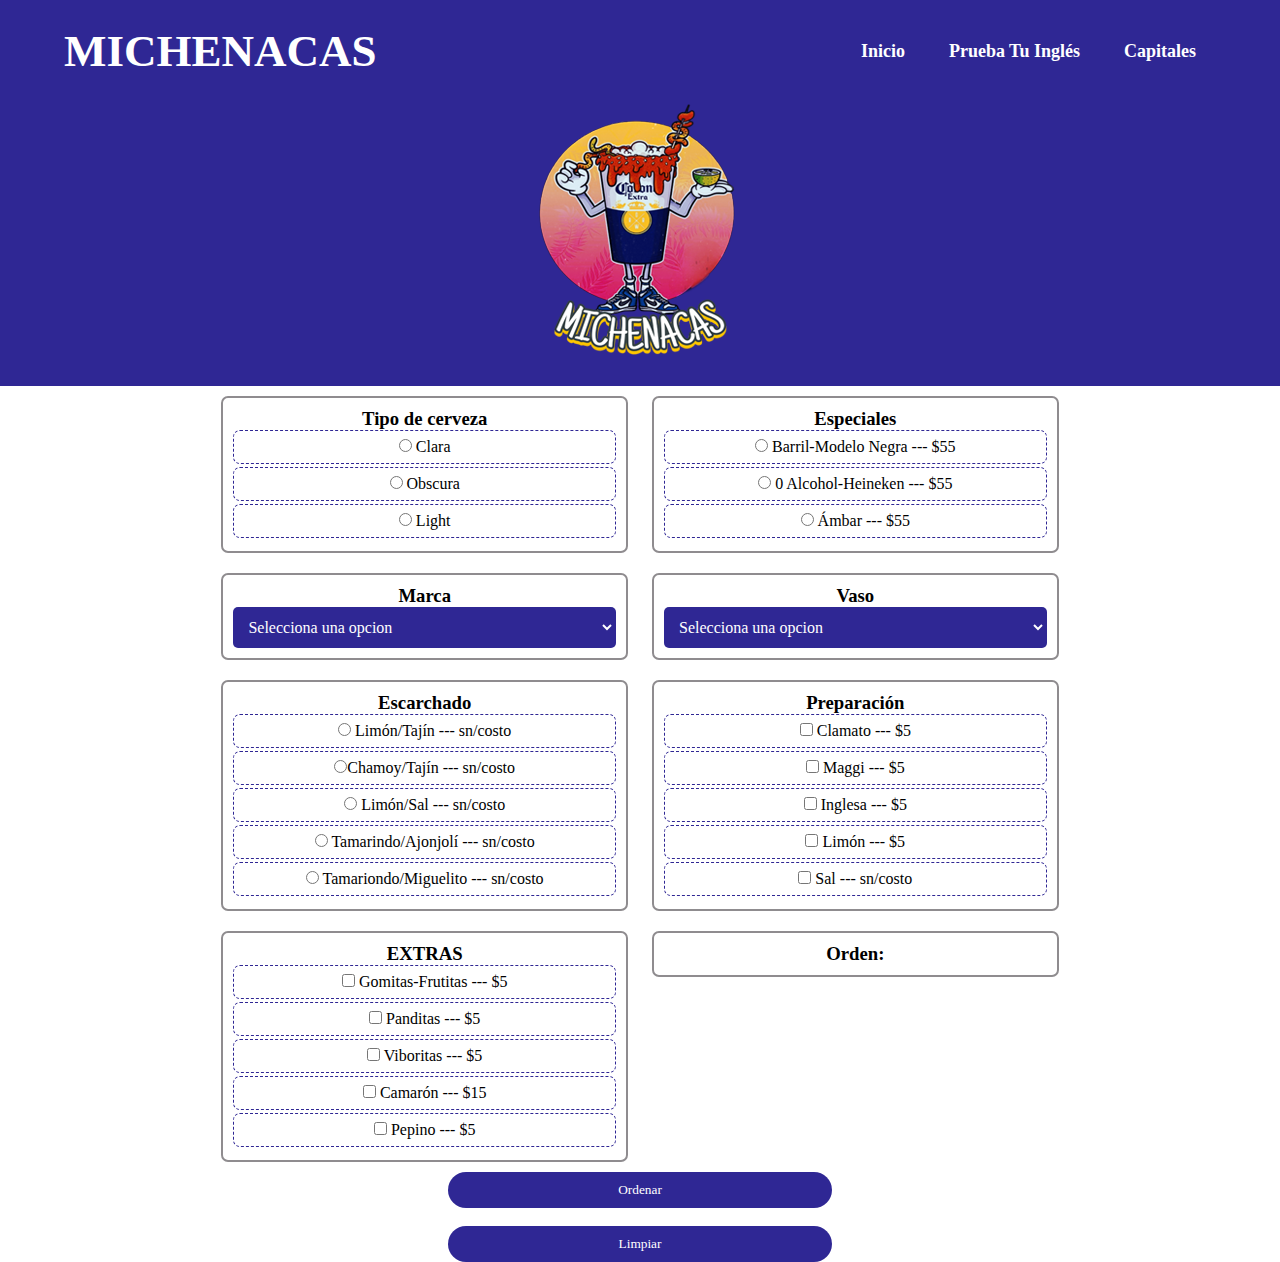
<file: cotizadorMicheN.html>
<!DOCTYPE html>
<html lang="en">

<head>
    <meta charset="UTF-8">
    <meta name="viewport" content="width=device-width, initial-scale=1.0">
    <link rel="icon" type="image/x-icon" href="assets/Logo.png" />
    <title>MICHENACAS</title>
    <link rel="stylesheet" href="cssOr/styles2.css">
</head>

<body>
    
    <header class="content4">
        <nav>
            <h1 class="content5">MICHENACAS</h1>
            <ul>
                <li><a class="content6" href="index.html">Inicio</a></li>
                <li><a class="content6" href="cuestionario.html">Prueba Tu Inglés</a></li>
                <li><a class="content6" href="capitales.html">Capitales</a></li>
            </ul>
        </nav>
        <img src="assets/MICHES.png" alt="">

    </header>
    <!-- <div class="container1">
        <div class="slider">
            <ul>
                <li><img src="assets/imagenesC/Portada1.jpg" alt=""></li>
                <li><img src="assets/imagenesC/MichesBienNacas.png" alt=""></li>
                <li><img src="assets/imagenesC/mesa.png" alt=""></li>
                <li><img src="assets/imagenesC/Tarros.png" alt=""></li>
                <li><img src="assets/imagenesC/Vaso.png" alt=""></li>
            </ul>
        </div>
    </div> -->
    <!-- OPCIONES -->
<div class="content7">
    <section class="question-section" id="sec01">
        <h3 class="content9">Tipo de cerveza</h3> <!--Pregunta 1-->
        <label class="content10">
            <input type="radio" value=0 name="sec01"> Clara
        </label>
        <label class="content10">
            <input type="radio" value=0 name="sec01"> Obscura
        </label>
        <label class="content10">
            <input type="radio" value=0 name="sec01"> Light
        </label>
    </section>

    <section class="question-section" id="sec02">
        <h3 class="content9">Especiales</h3>
        <label class="content10">
            <input type="radio" value=55 name="sec02"> Barril-Modelo Negra --- $55
        </label>
        <label class="content10">
            <input type="radio" value=55 name="sec02"> 0 Alcohol-Heineken --- $55
        </label>
        <label class="content10">
            <input type="radio" value=55 name="sec02"> Ámbar --- $55
        </label>
    </section>

    <section class="question-section" id="sec02">
        <!-- <label for="capitalselection">Marca</label> -->
        <h3 class="content9">Marca</h3>
        <select class="content11" name="capital01" id="capitalseleccion1" onchange="ShowSelected();">
            <option class="content11 select option" value="">Selecciona una opcion</option>
            <option class="content11" value=45>Corona --- $45</option>
            <option class="content11" value=45>Victoria --- $45</option>
            <option class="content11" value=42>Tecate --- $42</option>
            <option class="content11" value=50>Leon --- $50</option>
            <option class="content11" value=34>Indio --- $34</option>
            <option class="content11" value=50>Modelo --- $50</option>
        </select>
    </section>
    
    <section class="question-section" id="sec04">
            <h3 class="content9">Vaso</h3>
        <select class="content11" name="capital01" id="capitalseleccion2" onchange="ShowSelected();">
            <option class="content11 select option" value="">Selecciona una opcion</option>
            <option class="content11" value=10>Normal --- $10</option>
            <option class="content11" value=35>Tarro --- $35</option>
            <option class="content11" value=20>KittyChela --- $20</option>
            <option class="content11" value=45>LicuaChela --- $45</option>
            <option class="content11" value=20>RotoChela --- $20</option>
            <option class="content11" value=35>Crayola --- $35</option>
        </select>
    </section>

    <!-- <section class="question-section" id="sec05">
            <h3 class="content9">Escarchado</h3>
        <select class="content11" name="capital01" id="capitalseleccion1" onchange="ShowSelected();">
            <option class="content11 select option" value="">Selecciona una opcion</option>
            <option class="content11" value="0">Limón/Tajín</option>
            <option class="content11" value="0">chamoy/Tajín</option>
            <option class="content11" value="0">limón/sal</option>
            <option class="content11" value="0">Tamarindo/ajonjolí</option>
            <option class="content11" value="0">Tamariondo/miguelito</option>
        </select>
    </section> -->

    <section class="question-section" id="sec07">
        <h3 class="content9">Escarchado</h3> <!--Pregunta 6-->
        <label class="content10">
            <input type="radio" value=0 name="sec07"> Limón/Tajín --- sn/costo
        </label>
        <label class="content10">
            <input type="radio" value=0 name="sec07">Chamoy/Tajín --- sn/costo
        </label>
        <label class="content10">
            <input type="radio" value=0 name="sec07"> Limón/Sal --- sn/costo
        </label>
        <label class="content10">
            <input type="radio" value=0 name="sec07"> Tamarindo/Ajonjolí --- sn/costo
        </label>
        <label class="content10">
            <input type="radio" value=0 name="sec07"> Tamariondo/Miguelito --- sn/costo
        </label>
    </section>

        <section class="question-section" id="sec06">
            <h3 class="content9">Preparación</h3> <!--Pregunta 4-->
            <label class="content10">
                <input type="checkbox" value=5 name="sec06"> Clamato --- $5
            </label>
            <label class="content10">
                <input type="checkbox" value=5 name="sec06"> Maggi  --- $5
            </label>
            <label class="content10">
                <input type="checkbox" value=5 name="sec06"> Inglesa  --- $5
            </label>
            <label class="content10">
                <input type="checkbox" value=5 name="sec06"> Limón --- $5
            </label>
            <label class="content10">
                <input type="checkbox" value=0 name="sec06"> Sal --- sn/costo
            </label>
        </section>

        <section class="question-section" id="sec07">
            <h3 class="content9">EXTRAS</h3> <!--Pregunta 6-->
            <label class="content10">
                <input type="checkbox" value=5 name="sec07"> Gomitas-Frutitas  --- $5
            </label>
            <label class="content10">
                <input type="checkbox" value=5 name="sec07"> Panditas  --- $5
            </label>
            <label class="content10">
                <input type="checkbox" value=5 name="sec07"> Viboritas  --- $5
            </label>
            <label class="content10">
                <input type="checkbox" value=15 name="sec07"> Camarón  --- $15
            </label>
            <label class="content10">
                <input type="checkbox" value=5 name="sec07"> Pepino  --- $5
            </label>
        </section>

        <section class="question-section">
            <h3 class="content9">Orden:</h3>
            <!-- <div id="resumenCompra"></div> -->
            <h2 id='textosalida'></h2>
        </section>
        <!-- <section class="question-section">
            <h2 id="textosalidaTotal"></h2>
        </section> -->
		
    
        <button class="content8" id='sumar'>Ordenar</button><br> 
        <button class="content8" id='reset'>Limpiar</button>
    </p>  
</div>
<script src="jsOr/cotizasorJs.js"></script>
</body>
</file>
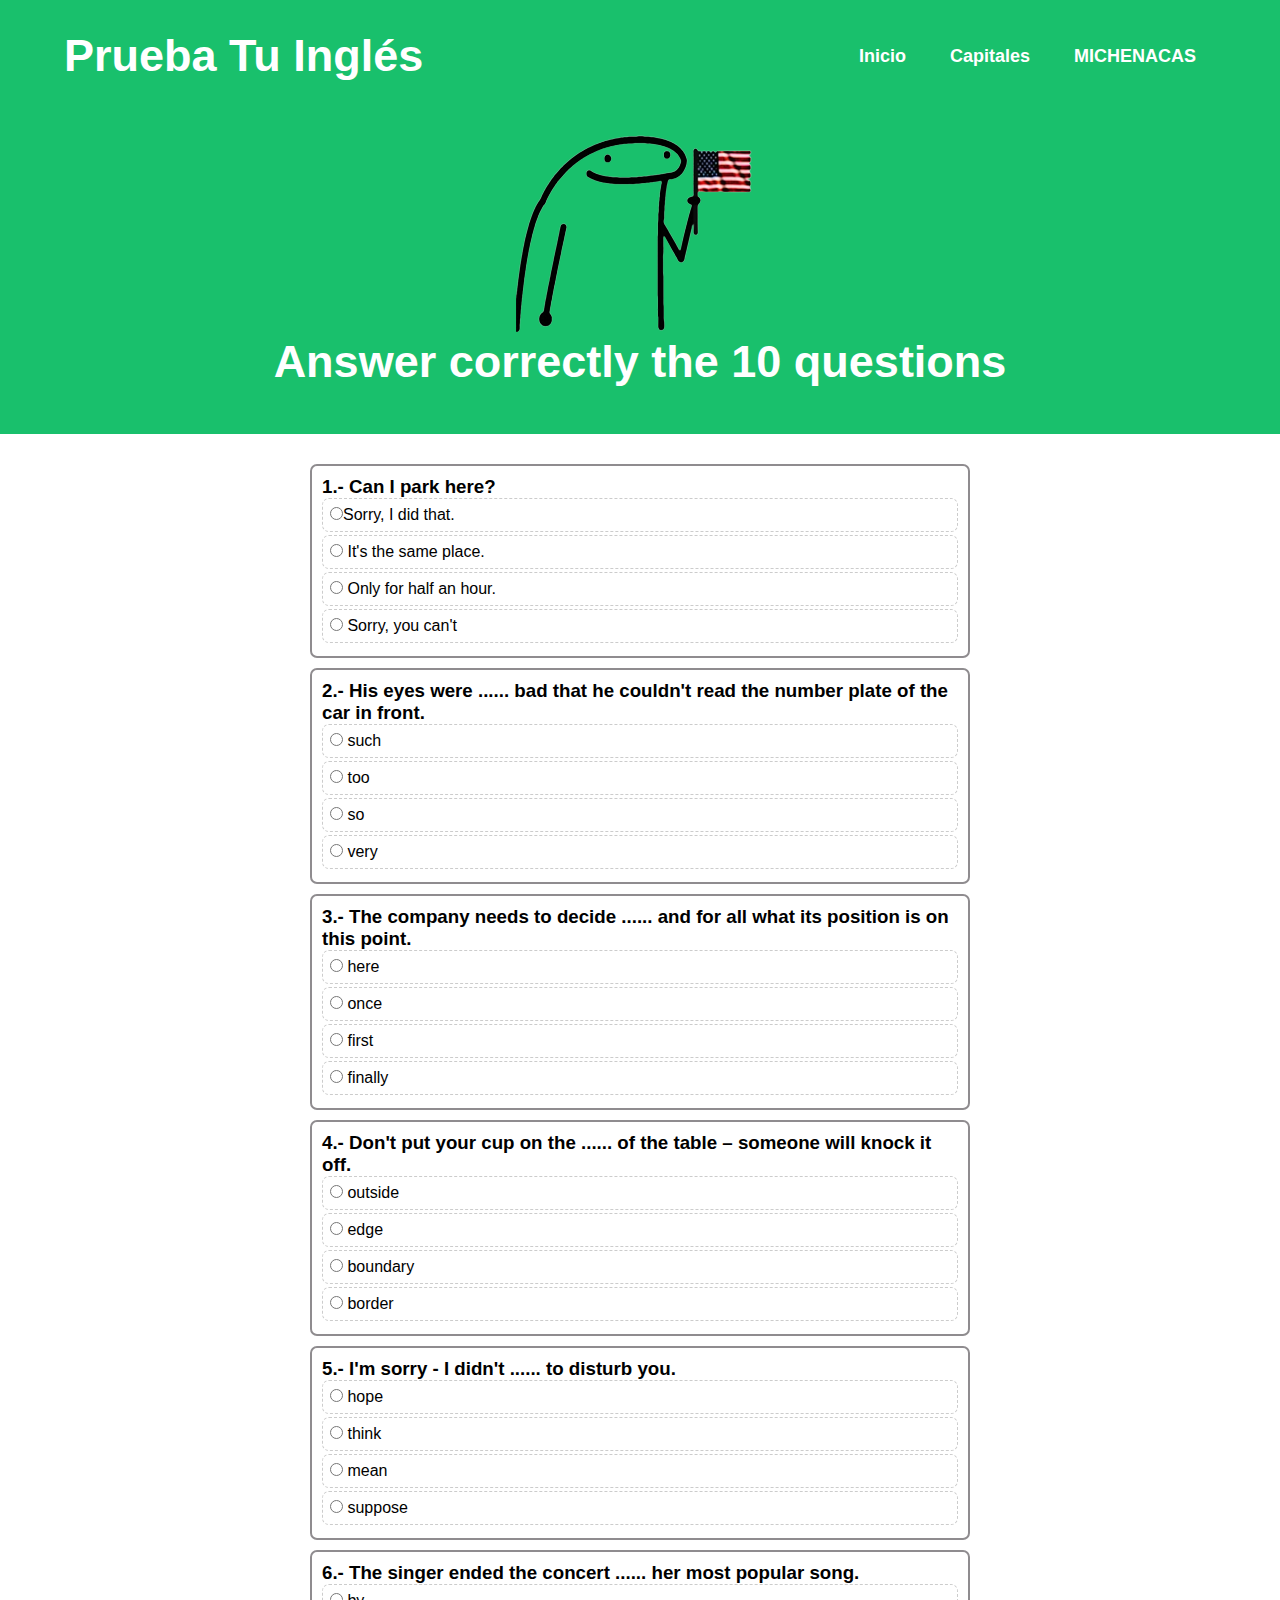
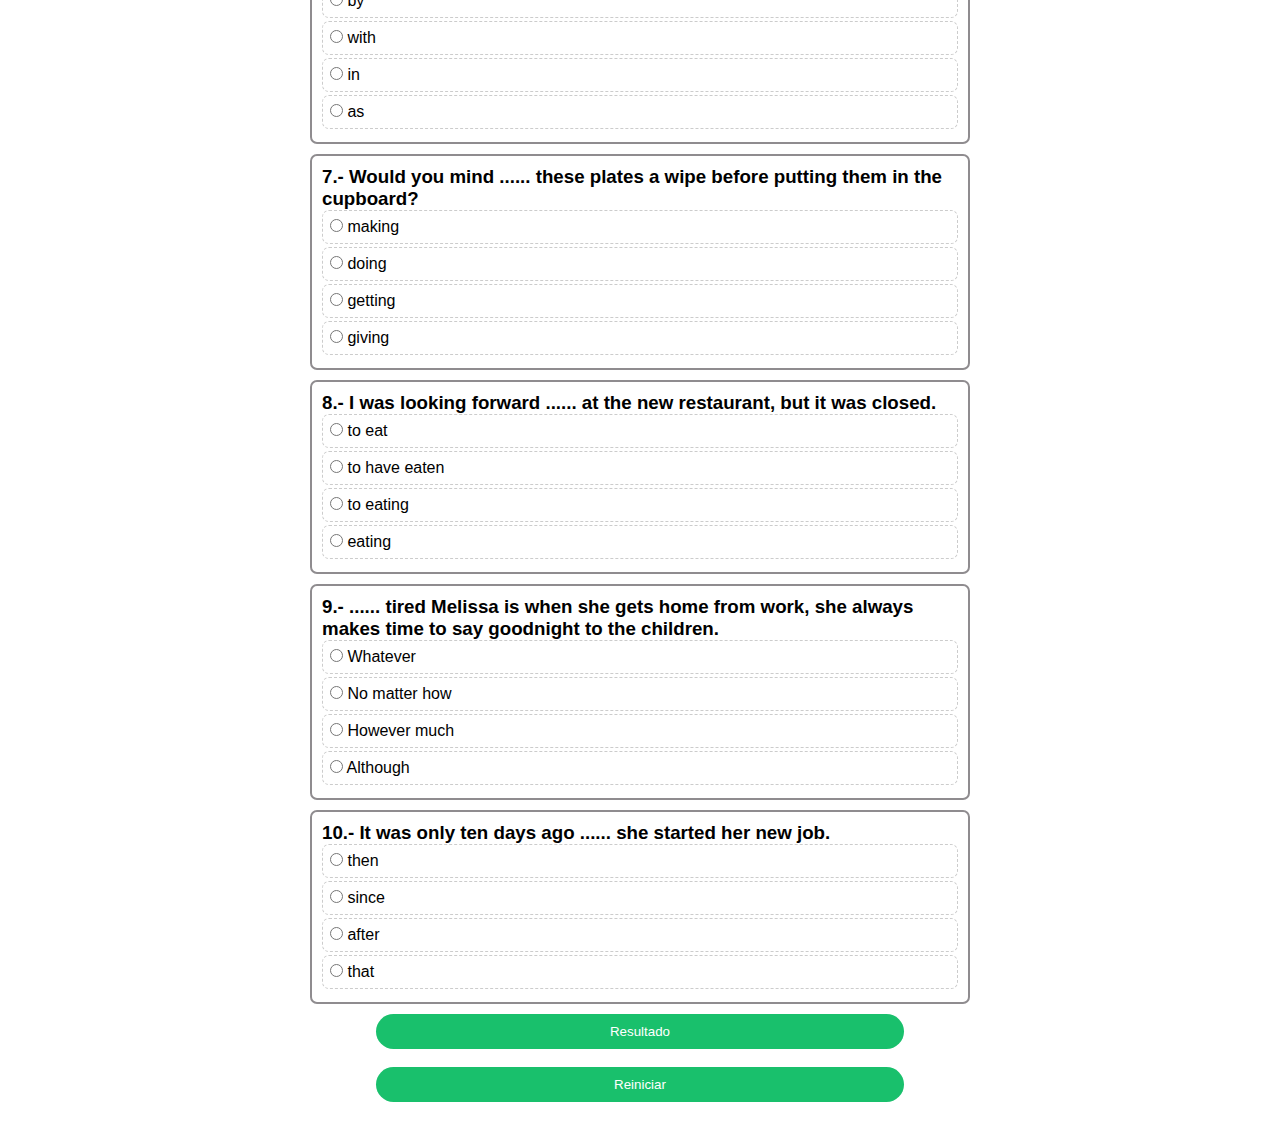
<file: cuestionario.html>
<!DOCTYPE html>
<html lang="en">

<head>
    <meta charset="UTF-8">
    <meta name="viewport" content="width=device-width, initial-scale=1.0">
    <link rel="icon" type="image/x-icon" href="assets/Ingles.png" />
    <title>Prueba Tu Inglés</title>
    <link rel="stylesheet" href="cssOr/styles2.css">
</head>

<body>
    <header class="content1">
        <nav>
            <h1>Prueba Tu Inglés</h1>
            <ul>
                <li><a class="a1" href="index.html">Inicio</a></li>
                <li><a class="a1" href="capitales.html">Capitales</a></li>
                <li><a class="a1" href="cotizadorMicheN.html">MICHENACAS</a></li>
            </ul>
        </nav>
        <img src="assets/Ingles.png" alt="">
        <H1>Answer correctly the 10 questions </H2><br><br>
    </header>
<div class="container1">
        <section id="p0">
            <h3>1.- Can I park here?</h3> <!--Pregunta 1-->
            <label class="content2">
                <input type="radio" value=0 name="p0" >Sorry, I did that.
            </label>
            <label class="content2">
                <input type="radio" value=0 name="p0"> It's the same place.
            </label>
            <label class="content2">
                <input type="radio" value=1 name="p0"> Only for half an hour.
            </label>
            <label class="content2">
                <input type="radio" value=0 name="p0"> Sorry, you can't
            </label>
        </section>

        <section id="p1">
            <h3>2.- His eyes were ...... bad that he couldn't read the number plate of the car in front.</h3> <!--Pregunta 2-->
            <label class="content2">
               <input type="radio" value=0 name="p1"> such
            </label>
            <label class="content2">
                <input type="radio" value=0 name="p1"> too
            </label>
            <label class="content2">
                <input type="radio" value=1 name="p1"> so
            </label>
            <label class="content2">
                <input type="radio" value=0 name="p1"> very
            </label>
        </section>

        <section id="p2">
            <h3>3.- The company needs to decide ...... and for all what its position is on this point.</h3> <!--Pregunta 3-->
            <label class="content2">
                <input type="radio" value=0 name="p2"> here
            </label>
            <label class="content2">
                <input type="radio" value=1 name="p2"> once
            </label>
            <label class="content2">
                <input type="radio" value=0 name="p2"> first
            </label>
            <label class="content2">
                <input type="radio" value=0 name="p2"> finally</label>
        </section>

        <section id="p3">
            <h3>4.- Don't put your cup on the ...... of the table – someone will knock it off.</h3> <!--Pregunta 4-->
            <label class="content2">
                <input type="radio" value=0 name="p3"> outside
            </label>
            <label class="content2">
                <input type="radio" value=1 name="p3"> edge
            </label>
            <label class="content2">
                <input type="radio" value=0 name="p3"> boundary
            </label>
            <label class="content2">
                <input type="radio" value=0 name="p3"> border
            </label>
        </section>

        <section id="p4">
            <h3>5.- I'm sorry - I didn't ...... to disturb you.</h3> <!--Pregunta 5-->
            <label class="content2">
                <input type="radio" value=0 name="p4"> hope
            </label>
            <label class="content2">
                <input type="radio" value=0 name="p4"> think
            </label>
            <label class="content2">
                <input type="radio" value=1 name="p4"> mean
            </label>
            <label class="content2">
                <input type="radio" value=0 name="p4"> suppose
            </label>
        </section>

        <section id="p5">
            <h3>6.- The singer ended the concert ...... her most popular song.</h3> <!--Pregunta 6-->
            <label class="content2">
                <input type="radio" value=0 name="p5"> by
            </label>
            <label class="content2">
                <input type="radio" value=1 name="p5"> with
            </label>
            <label class="content2">
                <input type="radio" value=0 name="p5"> in
            </label>
            <label class="content2">
                <input type="radio" value=0 name="p5"> as
            </label>
        </section>

        <section id="p6">
        <h3>7.- Would you mind ...... these plates a wipe before putting them in the cupboard?</h3> <!--Pregunta 7-->
            <label class="content2">
                <input type="radio" value=0 name="p6"> making
            </label>
            <label class="content2">
                <input type="radio" value=0 name="p6"> doing
            </label>
            <label class="content2">
                <input type="radio" value=0 name="p6"> getting
            </label>
            <label class="content2">
                <input type="radio" value=1 name="p6"> giving
            </label>
        </section>


        <section id="p7">
            <h3>8.- I was looking forward ...... at the new restaurant, but it was closed.</h3> <!--Pregunta 8-->
            <label class="content2">
                <input type="radio" value=0 name="p7"> to eat
            </label>
            <label class="content2">
                <input type="radio" value=0 name="p7"> to have eaten
            </label>
            <label class="content2">
                <input type="radio" value=1 name="p7"> to eating
            </label>
            <label class="content2">
                <input type="radio" value=0 name="p7"> eating
            </label>
        </section>


        <section id="p8">
            <h3>9.- ...... tired Melissa is when she gets home from work, she always makes time to say goodnight to the children.</h3> <!--Pregunta 9-->
            <label class="content2">
                <input type="radio" value=0 name="p8"> Whatever
            </label>
            <label class="content2">
                <input type="radio" value=1 name="p8"> No matter how
            </label>
            <label class="content2">
                <input type="radio" value=0 name="p8"> However much
            </label>
            <label class="content2">
                <input type="radio" value=0 name="p8"> Although
            </label>
        </section>


        <section id="p9">
            <h3>10.- It was only ten days ago ...... she started her new job.</h3> <!--Pregunta 10-->
            <label class="content2">
                <input type="radio" value=0 name="p9"> then
            </label>
            <label class="content2">
                <input type="radio" value=0 name="p9"> since
            </label>
            <label class="content2">
                <input type="radio" value=0 name="p9"> after
            </label>
            <label class="content2">
                <input type="radio" value=1 name="p9"> that
            </label>
        </section>
    
    
        <h2 id='textosalida'></h2>
    <p>
        <button class="content3" id='sumar'>Resultado</button><br>
        <button class="content3" id='reset'>Reiniciar</button>
    </p>  
</div>
<script src="jsOr/scrips.js"></script>
</body>
</file>
<file: cssOr/styles2.css>
*{
    box-sizing: border-box;
    font-family: 'Balsamic Sans';
    margin: 0;
    padding: 0;
    
}

header{
    text-align: center;
    background: #ff9900;
    color: #fff;
    padding: 10px 0;
    font-family: 'Impact', sans-serif;
    
}
.container1{
    max-width: 700px;
    margin: auto;
    padding: 20px;
}
.content1{
    text-align: center;
    background: #19c06c;
    color: #fff;
    padding: 10px 0;
}

.content2{
    display: block;
    padding: 7px;
    border-radius: 7px;
    cursor: pointer;
    border: 1px dashed #ccc;
    margin-bottom: 3px;
}

.content2:hover{
    background: #cec0fc;
}

section{
    border: 2px solid #8f8c8f;
    border-radius: 7px;
    padding: 10px;
    margin: 10px 0;
}

label{
    display: block;
    padding: 7px;
    border-radius: 7px;
    cursor: pointer;
    border: 1px dashed #ff9900;
    margin-bottom: 3px;
    font-family: Arial, sans-serif;
}

.content3{
    width: 80%;
    display: block;
    margin: auto;
    padding: 10px;
    font-family: Arial, sans-serif;

    background-color: #19c06c;
    color: #fff; 
    border: none;
    cursor: pointer;
    border-radius: 20px;
}

.content3:hover{
    background: #075e62;
    color: #fff;
}


button{
    width: 80%;
    display: block;
    margin: auto;
    padding: 10px;
    font-family: Arial, sans-serif;

    background-color: #ff9900; 
    color: #fff; 
    border: none;
    cursor: pointer;
    border-radius: 20px;
}

button:hover{
    background: rgb(255, 60, 0);
    color: #fff;
}

h2{
    text-align: center;
    font-family: Arial, sans-serif;
}
h3{
    font-family: Arial, sans-serif;
}

select {
    width: 100%;
    padding: 10px;
    font-size: 16px;
    font-family: Arial, sans-serif;
    border: 1px solid #ccc;
    border-radius: 5px;
    background-color: #ff9900; 
    color: #fff; 
    transition: all 0.3s ease;
}


select:hover {
    background-color: rgb(255, 60, 0);
    color: rgb(255, 255, 255);
}


select option {
    background-color: #fff;
    color: #333;
    font-family: Arial, sans-serif;
}


select:focus {
    outline: none;
    border-color: #007bff;
}

nav{
    display: flex;
    align-items: center;
    justify-content: space-between;
    padding-top: 20px;
    padding-left: 5%;
    padding-right: 5%;
    font-weight: bold;
    font-family: Arial, sans-serif;
}

h1{
    color: white;
    font-size: 45px;
    font-family: Helvetica;
}

ul li{
    display: inline-block;
    padding: 0px 20px;
}

a{
    color: white;
    text-decoration: none;
    font-size: 18px;
    font-family: Arial, sans-serif;
}

a:hover{
    color: rgb(255, 60, 0);
}

.a1:hover{
    color: #075e62;
}

/* estilos cotizador */
/* header */
.content4{
    text-align: center;
    background: #2F2794;
    color: #fff;
    padding: 5px 0;
}

.content5{
    color: rgb(255, 255, 255);
    font-size: 45px;
    font-family: cursive;
}

.content6{
    color: white;
    text-decoration: none;
    font-size: 18px;
    font-family: cursive;
}
/* menu */
.content6:hover{
    color: #807bc2;
}

.question-section {
    width: calc(33.33% - 20px); /* Calcula el 33.33% del ancho de su contenedor y resta el margen */
    margin: 10px;
    display: inline-block;
    vertical-align: top;
}

.content7{
    text-align: center;
}

.content8{
        width: 30%;
        display: block;
        margin: auto;
        padding: 10px;
        font-family: cursive;
    
        background-color: #2F2794;
        color: #fff; 
        border: none;
        cursor: pointer;
        border-radius: 20px;
}
/* Botones */
.content8:hover{
    background: #655DCC;
    color: #fff;
    /* border: 1px dashed #7700ff; */
}

.content9{
    font-family: cursive;
}

.content10{
    display: block;
    padding: 7px;
    border-radius: 7px;
    cursor: pointer;
    border: 1px dashed #2F2794;
    margin-bottom: 3px;
    font-family: cursive;
}

.content10:hover{
    background: #655DCC;
    color: #fff;   
}

.content11{
    width: 100%;
    padding: 10px;
    font-size: 16px;
    font-family: cursive;
    border: 1px dashed #2F2794;
    border-radius: 5px;
    cursor: pointer;
    background-color: #2F2794; 
    color: #fff; 
    transition: all 0.3s ease;
}
/* combobox */
.content11:hover{
    background-color: #655DCC;
    color: rgb(255, 255, 255);
}

/* .container1{
    height: 100vh;
    width: 100%;
    display: grid;
    place-content: center;
}

.slider{
    width: 100vw;
    max-width: 1000%;
    height: 720px;
    overflow: hidden;
    border-radius: 10px;
}

.slider ul{
    display: flex;
    padding: 0;
    width: 400%;
    animation: cambio 15s infinite cubic-bezier(0.55, 0.48, 0.37, 0.92);
} */

/* .slider li{
    width: 100%;
    list-style: none;
}

.slider img{
    width: 108%;
    height: 100%;
}

@keyframes cambio{
    0%{margin-left: 0;}
    20%{margin-left: 0;}

    25%{margin-left: -100%;}
    45%{margin-left: -100%;}
    
    50%{margin-left: -200%;}
    70%{margin-left: -200%;}

    75%{margin-left: -300%;}
    100%{margin-left: -300%;}
} */
</file>
